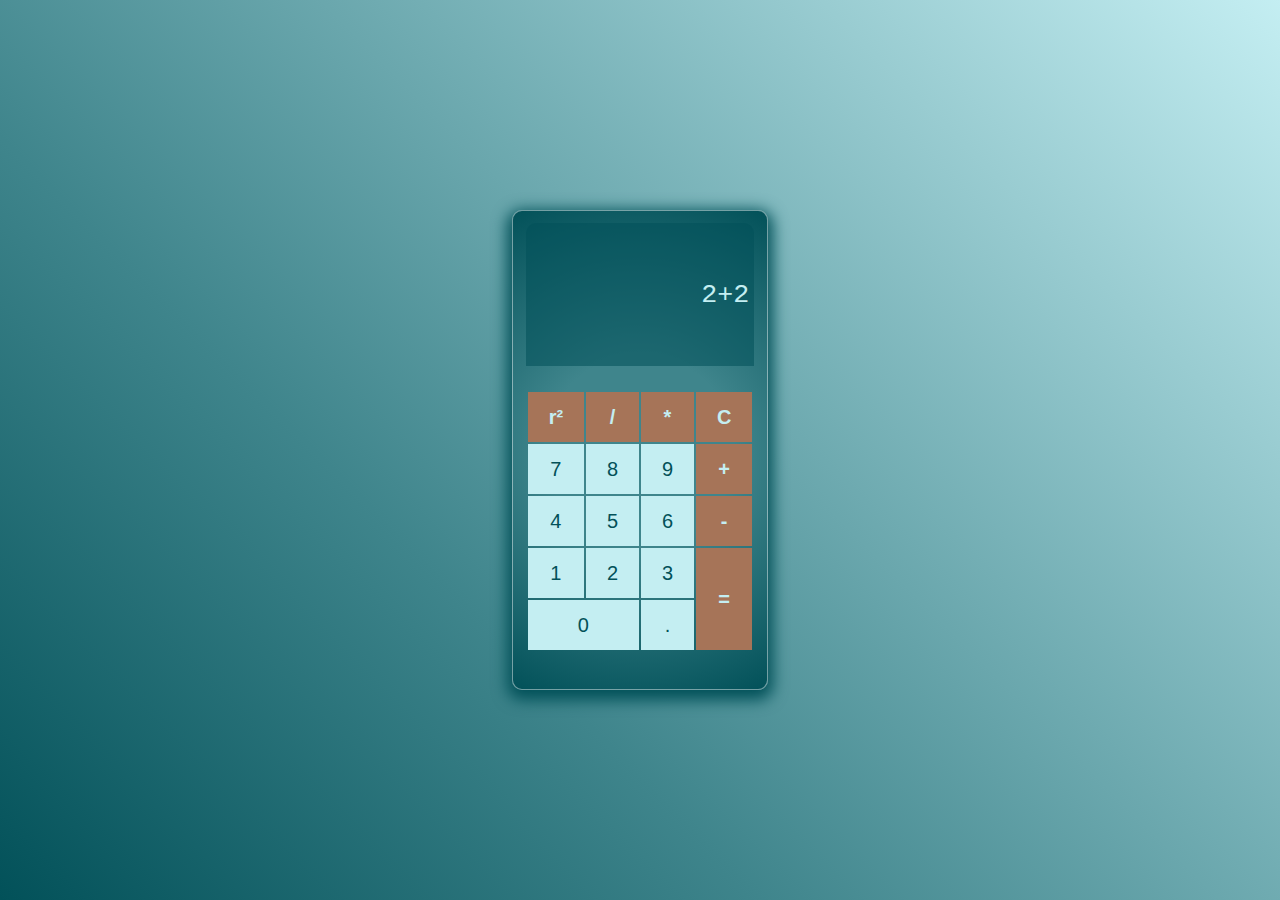
<file: index.html>
<!DOCTYPE html>
<html lang="en">

<head>
    <meta charset="UTF-8">
    <meta name="viewport" content="width=device-width, initial-scale=1.0">
    <title>Calc</title>
    <link rel="stylesheet" href="style.css">
</head>

<body>
    <div class="calc">
        <div class="display">
            <p class="result">2+2</p>
        </div>
        <div class="botoes">
            <table>
                <tr>
                    <td class="op">r²</td>
                    <td class="op">/</td>
                    <td class="op">*</td>
                    <td class="op">C</td>
                </tr>
                <tr>
                    <td>7</td>
                    <td>8</td>
                    <td>9</td>
                    <td class="op">+</td>
                </tr>
                <tr>
                    <td>4</td>
                    <td>5</td>
                    <td>6</td>
                    <td class="op">-</td>
                </tr>
                <tr>
                    <td>1</td>
                    <td>2</td>
                    <td>3</td>
                    <td rowspan="2" class="op">=</td>
                </tr>
                <tr>
                    <td colspan="2">0</td>
                    <td>.</td>
                </tr>
            </table>
        </div>
    </div>
    <script src="calc.js"></script>
</body>
</file>
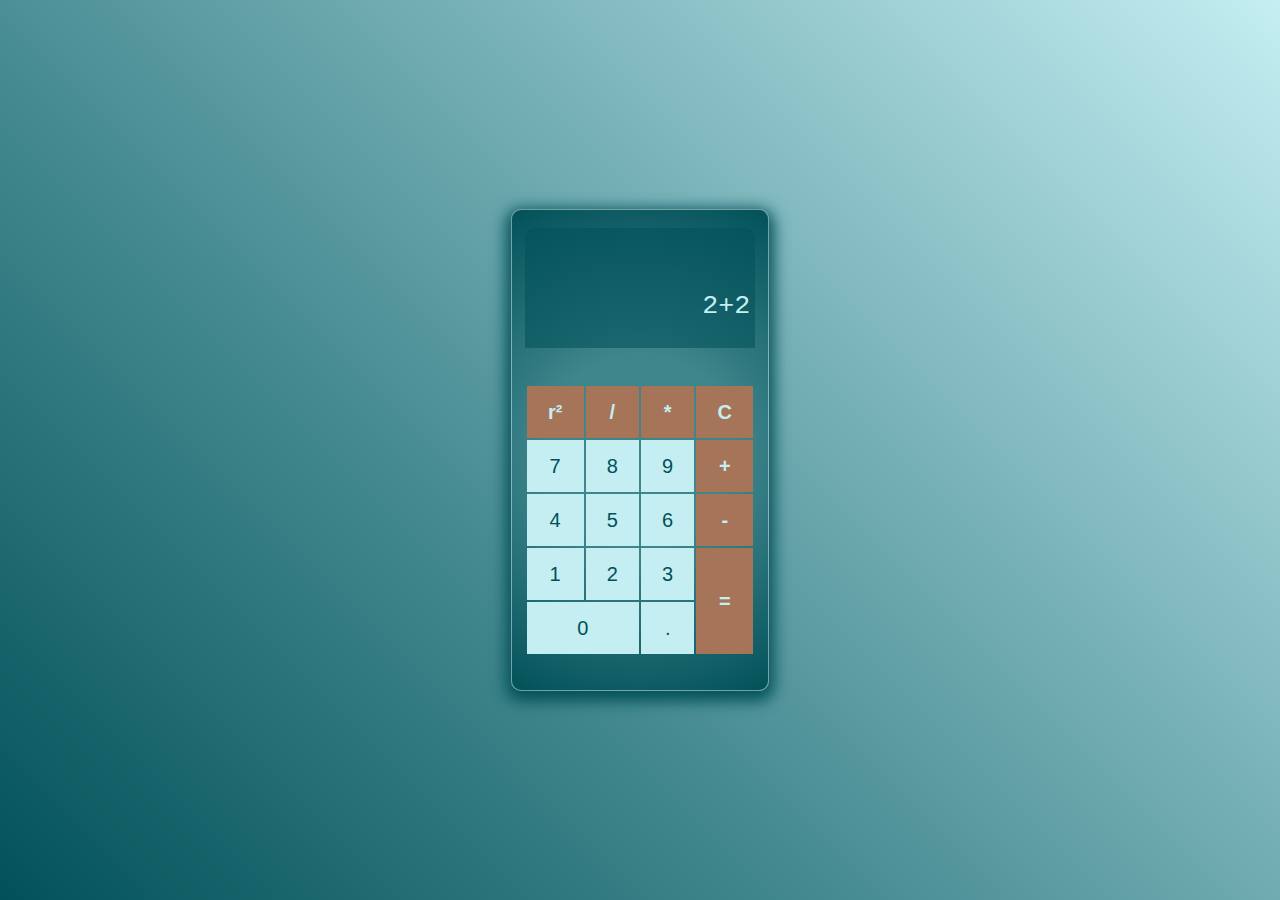
<file: calc.html>
<!DOCTYPE html>
<html lang="en">

<head>
    <meta charset="UTF-8">
    <meta name="viewport" content="width=device-width, initial-scale=1.0">
    <title>Calc</title>
    <style>
        body {
            margin: 0;
            background: rgb(2, 81, 89);
            background: -moz-linear-gradient(45deg, rgba(2, 81, 89, 1) 0%, rgba(63, 133, 140, 1) 35%, rgba(196, 238, 242, 1) 100%);
            background: -webkit-linear-gradient(45deg, rgba(2, 81, 89, 1) 0%, rgba(63, 133, 140, 1) 35%, rgba(196, 238, 242, 1) 100%);
            background: linear-gradient(45deg, rgba(2, 81, 89, 1) 0%, rgba(63, 133, 140, 1) 35%, rgba(196, 238, 242, 1) 100%);
            filter: progid:DXImageTransform.Microsoft.gradient(startColorstr="#025159", endColorstr="#c4eef2", GradientType=1);
            height: 100vh;
            display: flex;
            align-items: center;
            justify-content: center;
        }

        .calc {
            background: rgb(63, 133, 140);
            background: -moz-radial-gradient(circle, rgba(63, 133, 140, 1) 0%, rgba(63, 133, 140, 1) 35%, rgba(2, 81, 89, 1) 100%);
            background: -webkit-radial-gradient(circle, rgba(63, 133, 140, 1) 0%, rgba(63, 133, 140, 1) 35%, rgba(2, 81, 89, 1) 100%);
            background: radial-gradient(circle, rgba(63, 133, 140, 1) 0%, rgba(63, 133, 140, 1) 35%, rgba(2, 81, 89, 1) 100%);
            filter: progid:DXImageTransform.Microsoft.gradient(startColorstr="#3f858c", endColorstr="#025159", GradientType=1);
            border: 1px solid rgba(255, 255, 255, 0.445);
            box-shadow: 0px 5px 15px 5px rgb(2, 81, 89);
            border-radius: 10px;
            width: 20%;
            height: 30em;
            display: flex;
            flex-wrap: wrap;
            align-items: center;
            justify-content: center;
        }

        .display {
            background: rgba(2, 80, 89, 0.562);
            /* border: 1px solid black; */
            border-radius: 10px 10px 0px 0px;
            height: 25%;
            width: 90%;
            display: flex;
            align-items: end;
            justify-content: end;
        }

        .display p {
            margin-right: 5px;
            font: 20pt 'Courier New', Courier, monospace;
            font-weight: 500;
            color: #C4EEF2;
        }

        .botoes {
            /* border: 1px solid black; */
            border-radius: 0px 0px 10px 10px;
            width: 90%;
            height: 60%;

        }

        td {
            /* border: 1px solid black; */
            height: 50px;
            width: 5%;
            margin: 1.1px;
            font: normal 15pt arial;
            cursor: pointer;
            text-align: center;
            background-color: #C4EEF2;
            color: #025159;
        }

        td:hover {
            background-color:#7AB8BF;
        }

        td:active {
            background-color: gray;
        }

        .op {
            font-weight: bolder;
            background-color: #A67458;
            color: #C4EEF2 ;
        }
    </style>
</head>

<body>
    <div class="calc">
        <div class="display">
            <p class="result">2+2</p>
        </div>
        <div class="botoes">
            <table>
                <tr>
                    <td class="op">r²</td>
                    <td class="op">/</td>
                    <td class="op">*</td>
                    <td class="op">C</td>
                </tr>
                <tr>
                    <td>7</td>
                    <td>8</td>
                    <td>9</td>
                    <td class="op">+</td>
                </tr>
                <tr>
                    <td>4</td>
                    <td>5</td>
                    <td>6</td>
                    <td class="op">-</td>
                </tr>
                <tr>
                    <td>1</td>
                    <td>2</td>
                    <td>3</td>
                    <td rowspan="2" class="op">=</td>
                </tr>
                <tr>
                    <td colspan="2">0</td>
                    <td>.</td>
                </tr>
            </table>
        </div>
    </div>
    <script src="calc.js"></script>
</body>

</html>
</file>
<file: style.css>
@charset "UTF-8";

* {
    box-sizing: border-box;
    margin: 0;
    padding: 0;
}

body {
    margin: 0;
    background: rgb(2, 81, 89);
    background: -moz-linear-gradient(45deg, rgba(2, 81, 89, 1) 0%, rgba(63, 133, 140, 1) 35%, rgba(196, 238, 242, 1) 100%);
    background: -webkit-linear-gradient(45deg, rgba(2, 81, 89, 1) 0%, rgba(63, 133, 140, 1) 35%, rgba(196, 238, 242, 1) 100%);
    background: linear-gradient(45deg, rgba(2, 81, 89, 1) 0%, rgba(63, 133, 140, 1) 35%, rgba(196, 238, 242, 1) 100%);
    filter: progid:DXImageTransform.Microsoft.gradient(startColorstr="#025159", endColorstr="#c4eef2", GradientType=1);
    height: 100vh;
    display: flex;
    align-items: center;
    justify-content: center;
}

.calc {
    background: rgb(63, 133, 140);
    background: -moz-radial-gradient(circle, rgba(63, 133, 140, 1) 0%, rgba(63, 133, 140, 1) 35%, rgba(2, 81, 89, 1) 100%);
    background: -webkit-radial-gradient(circle, rgba(63, 133, 140, 1) 0%, rgba(63, 133, 140, 1) 35%, rgba(2, 81, 89, 1) 100%);
    background: radial-gradient(circle, rgba(63, 133, 140, 1) 0%, rgba(63, 133, 140, 1) 35%, rgba(2, 81, 89, 1) 100%);
    filter: progid:DXImageTransform.Microsoft.gradient(startColorstr="#3f858c", endColorstr="#025159", GradientType=1);
    border: 1px solid rgba(255, 255, 255, 0.445);
    box-shadow: 0px 5px 15px 5px rgb(2, 81, 89);
    border-radius: 10px;
    width: 80%;
    height: 35em;
    display: flex;
    flex-wrap: wrap;
    align-items: center;
    justify-content: center;
}

.display {
    background: rgba(2, 80, 89, 0.562);
    /* border: 1px solid black; */
    border-radius: 10px 10px 0px 0px;
    height: 30%;
    width: 90%;
    display: flex;
    align-items: center;
    justify-content: end;
}

.display p {
    margin-right: 5px;
    font: 20pt 'Courier New', Courier, monospace;
    font-weight: 500;
    color: #C4EEF2;
}

.botoes {
    /* border: 1px solid black; */
    border-radius: 0px 0px 10px 10px;
    width: 90%;
    height: 60%;

}

td {
    /* border: 1px solid black; */
    height: 60px;
    width: 1%;
    margin: 1.1px;
    font: normal 15pt arial;
    cursor: pointer;
    text-align: center;
    background-color: #C4EEF2;
    color: #025159;
}

td:hover {
    background-color: #7AB8BF;
}

td:active {
    background-color: gray;
}

.op {
    font-weight: bolder;
    background-color: #A67458;
    color: #C4EEF2;
}

@media (min-width: 768px) {
    .calc {
        width: 20%;
        height: 30em;

    }

    td {
        width: 1%;
        height: 50px;
    }
}
</file>
